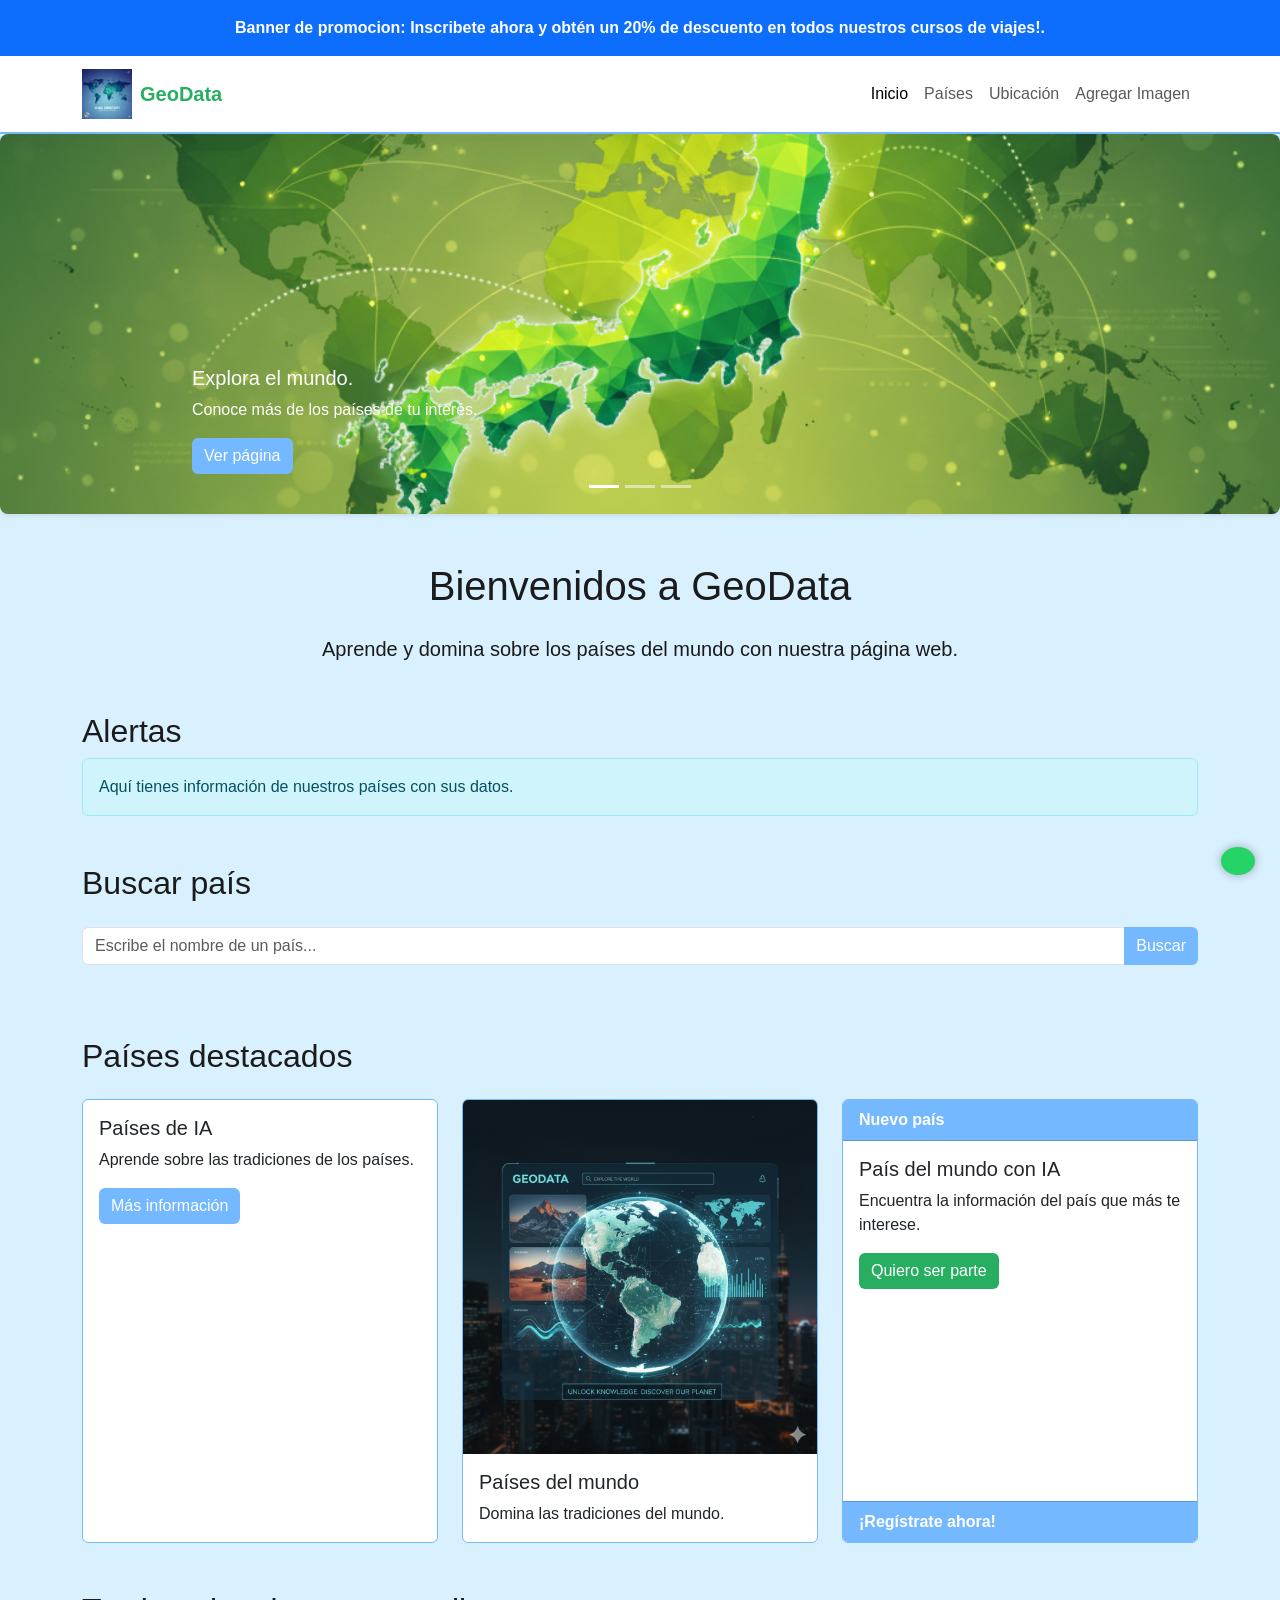
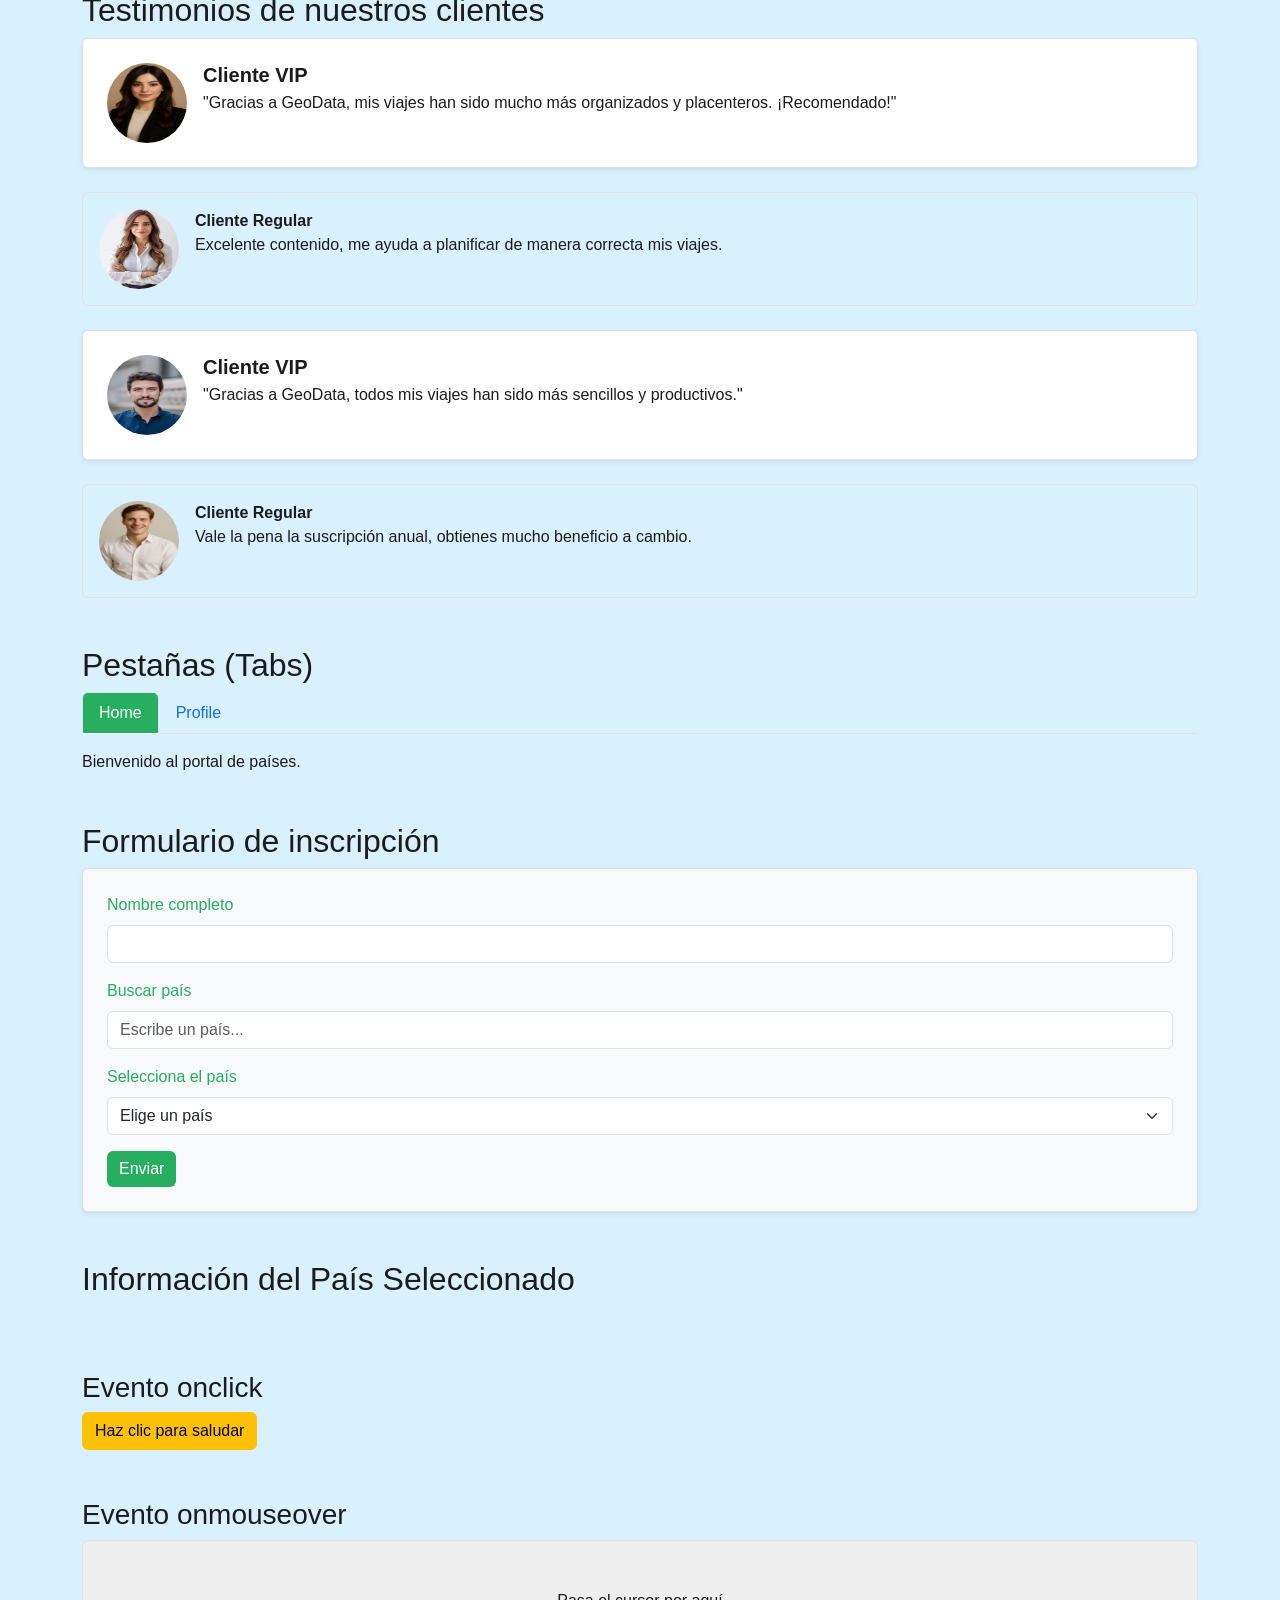
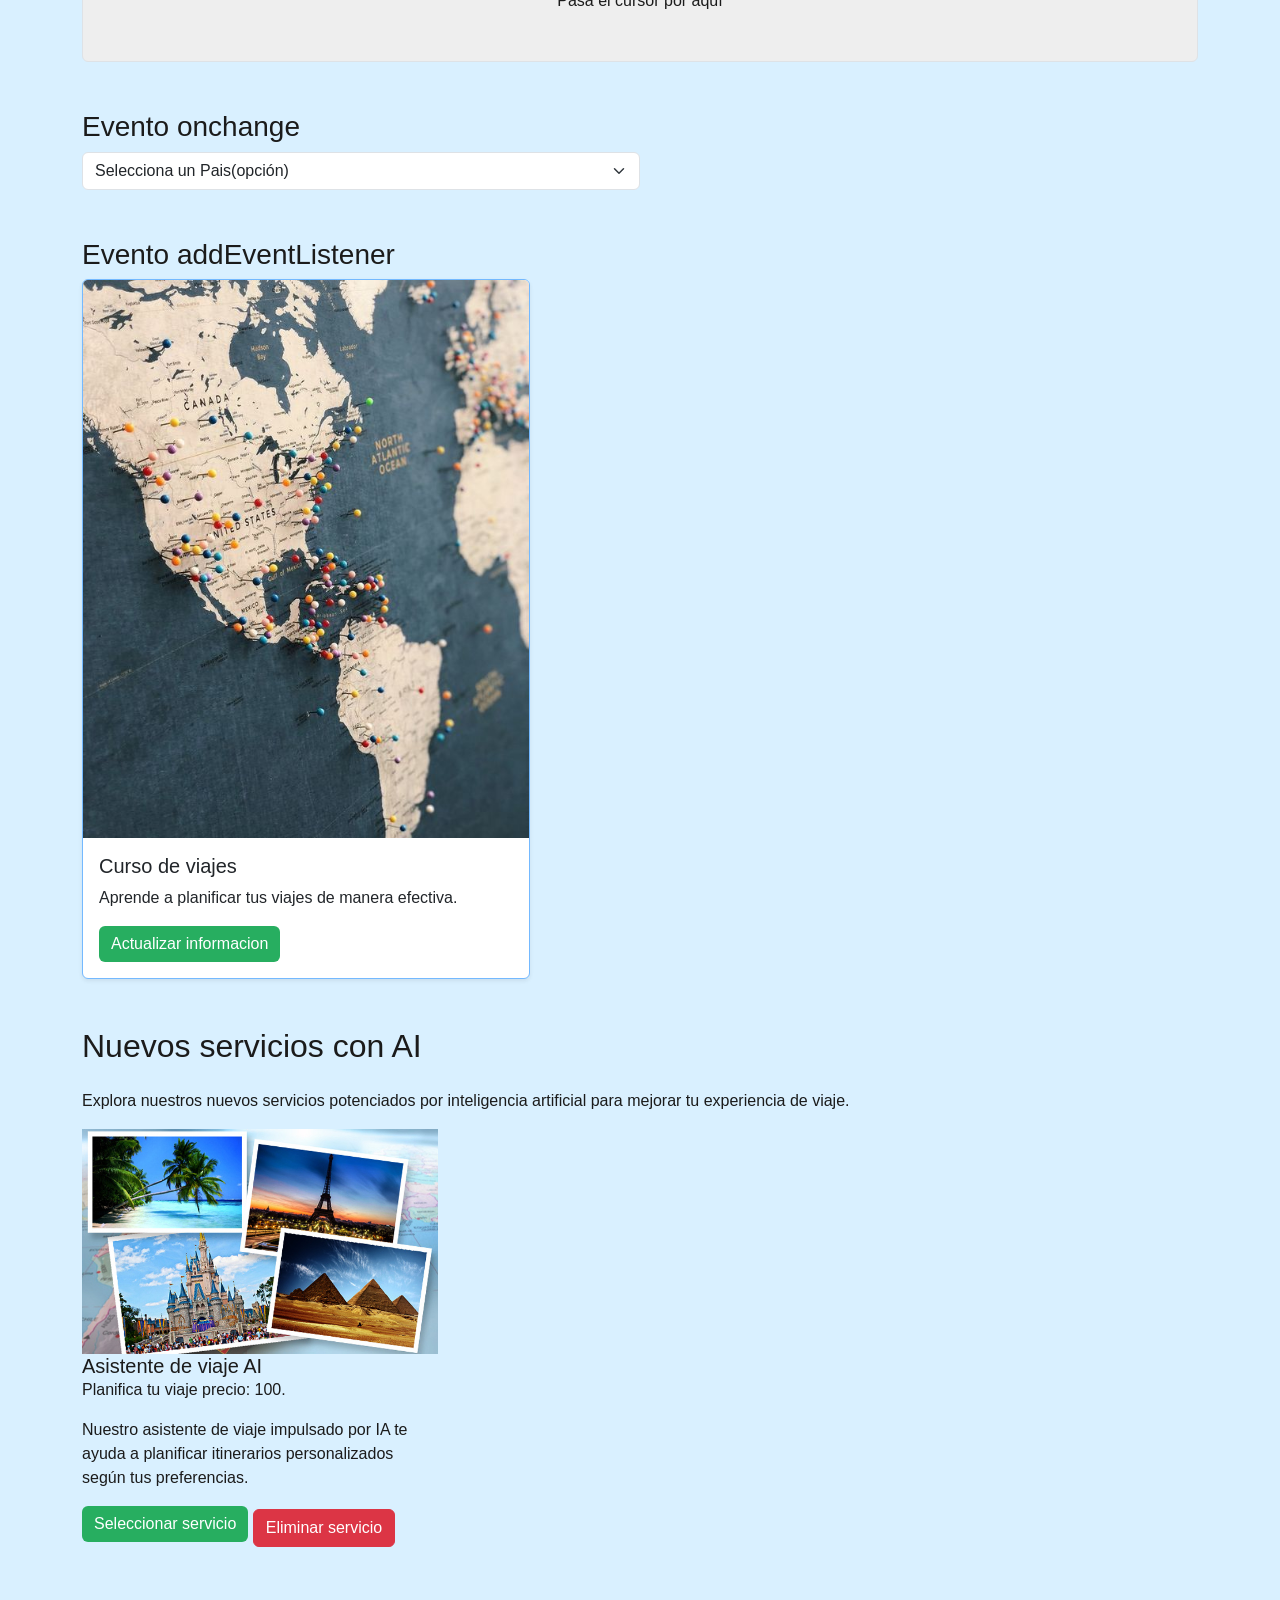
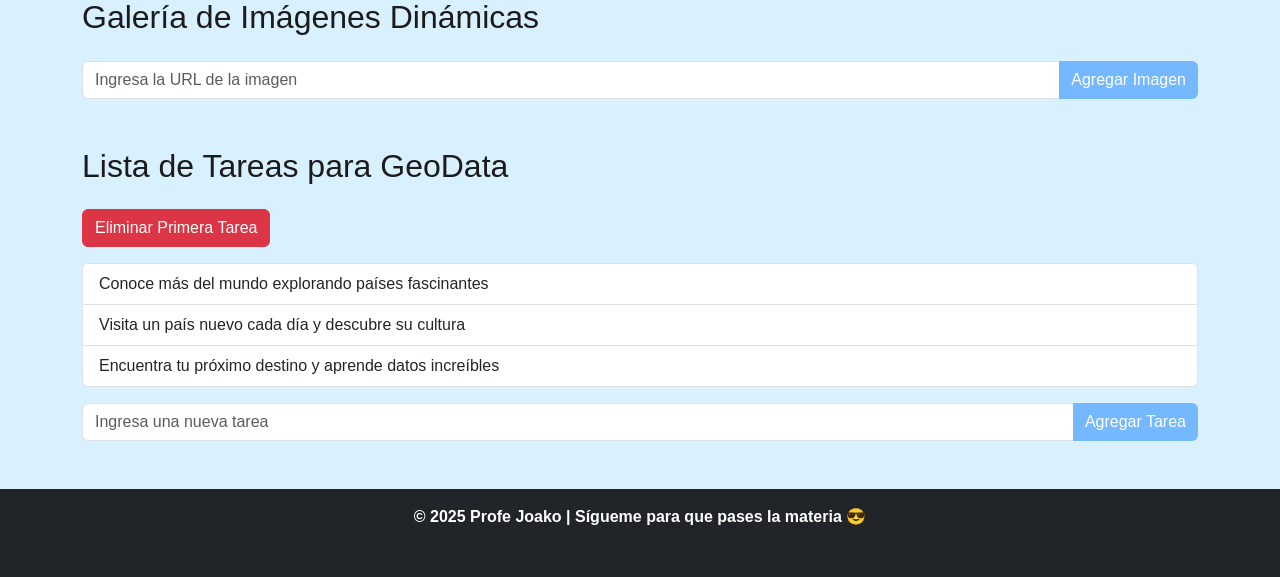
<file: Pagina web 3/index.html>
<!DOCTYPE html>
<html lang="es">
<head>
  <meta charset="UTF-8">
  <meta name="viewport" content="width=device-width, initial-scale=1.0">
  <title>GeoData EBC</title>

  <meta name="description" content="Explora nuestra página web para conocer acerca de los países que existen.">
  <meta name="keywords" content="mundo, países, exploraciones, ubicaciones, cultura, tradiciones">
  <meta name="author" content="Adamary">
  <meta name="copyright" content="Adamary 2025">
  <meta name="application-name" content="GEO">

  <!-- Bootstrap CSS -->
  <link href="https://cdn.jsdelivr.net/npm/bootstrap@5.3.8/dist/css/bootstrap.min.css" rel="stylesheet">

  <!-- Tu CSS -->
  <link rel="stylesheet" href="styles.css">
</head>
<body>
<!-----BANER PROMOCIONAL-->
<div id="banner" class="p-3 text white text-center bg-primary">
  Banner de promocion: Inscribete ahora y obtén un 20% de descuento en todos nuestros cursos de viajes!.
</div>
<!-- ================= NAVBAR ================== -->
<nav class="navbar navbar-expand-lg bg-body-tertiary sticky-top">
  <div class="container">
    <a class="navbar-brand d-flex align-items-center" href="#">
      <img src="img/Mapa.png" height="50" class="me-2" alt="Logo GeoData">
      <span class="fw-semibold">GeoData</span>
    </a>

    <!-- Botón hamburguesa -->
    <button class="navbar-toggler" type="button" data-bs-toggle="collapse"
      data-bs-target="#mainNavbar" aria-controls="mainNavbar" aria-expanded="false"
      aria-label="Alternar navegación">
      <span class="navbar-toggler-icon"></span>
    </button>

    <!-- Enlaces -->
    <div class="collapse navbar-collapse" id="mainNavbar">
      <ul class="navbar-nav ms-auto mb-2 mb-lg-0">
        <li class="nav-item"><a class="nav-link active" href="#">Inicio</a></li>
        <li class="nav-item"><a class="nav-link" href="#Paises">Países</a></li>
        <li class="nav-item"><a class="nav-link" href="#Ubicacion">Ubicación</a></li>
         <li class="nav-item"><a class="nav-link" href="#agregar-imagen">
        Agregar Imagen</a></li>
      </ul>
    </div>
  </div>
</nav>

<!-- ================= CARRUSEL ================== -->
<div id="mainCarousel" class="carousel slide mb-4" data-bs-ride="carousel">

  <!-- Indicadores -->
  <div class="carousel-indicators">
    <button type="button" data-bs-target="#mainCarousel" data-bs-slide-to="0" class="active"></button>
    <button type="button" data-bs-target="#mainCarousel" data-bs-slide-to="1"></button>
    <button type="button" data-bs-target="#mainCarousel" data-bs-slide-to="2"></button>
  </div>

  <div class="carousel-inner rounded-3 shadow-sm">

    <!-- Slide 1 -->
    <div class="carousel-item active">
      <img src="img/Pais-- japón.png" class="d-block w-100" alt="Viajes por el mundo"
        style="height: 380px; object-fit:cover;">
      <div class="carousel-caption d-none d-md-block text-start">
        <h5>Explora el mundo.</h5>
        <p>Conoce más de los países de tu interés.</p>
        <a href="#" class="btn btn-primary">Ver página</a>
      </div>
    </div>

    <!-- Slide 2 -->
    <div class="carousel-item">
      <img src="img/Pais-India.png" class="d-block w-100" alt="Países del mundo"
        style="height: 380px; object-fit:cover;">
      <div class="carousel-caption d-none d-md-block">
        <h5>Página de internet</h5>
        <p>Aprende cultura.</p>
        <a href="#" class="btn btn-light btn-sm">Ver Web</a>
      </div>
    </div>

    <!-- Slide 3 -->
    <div class="carousel-item">
      <img src="img/paris.jpg" class="d-block w-100" alt="Mapa mundial"
        style="height: 380px; object-fit:cover;">
      <div class="carousel-caption d-none d-md-block text-end">
        <h5>No viajes, explora</h5>
        <p>Empieza a planificar tu próximo viaje hoy mismo.</p>
        <button class="btn btn-danger btn-sm" data-bs-toggle="modal"
        data-bs-target="#modalIA">Más información</button>
      </div>
    </div>

  </div>
</div>

<!-- ================= SECCIÓN PRINCIPAL ================== -->
<section class="container my-5">
  <h1 class="text-center mb-4">Bienvenidos a GeoData</h1>
  <p class="text-center lead">Aprende y domina sobre los países del mundo con nuestra página web.</p>
</section>


<!-- ================= ALERTAS ================== -->
<section class="container my-5">
  <h2>Alertas</h2>
  <div class="alert alert-info">Aquí tienes información de nuestros países con sus datos.</div>
</section>
<!-- ================= BUSCADOR TIPO TARJETA EN VIVO ================= -->
<section class="container my-5">
  <h2 class="mb-4">Buscar país</h2>

  <div class="input-group mb-3">
    <input 
      type="text" 
      id="buscadorPais" 
      class="form-control" 
      placeholder="Escribe el nombre de un país...">

    <button class="btn btn-primary" id="btnBuscarPais">
      Buscar
    </button>
  </div>

  <!-- AQUÍ SE MOSTRARÁ LA INFORMACIÓN -->
  <div id="resultadoPais" class="row mt-4"></div>
</section>

<!-- ================= TARJETAS ================== -->
<section class="container my-5" id="Paises">
  <h2 class="mb-4">Países destacados</h2>

  <div class="row g-4">

    <!-- Tarjeta 1 -->
    <div class="col-md-4">
      <div class="card h-100">
        <div class="card-body">
          <h5 class="card-title">Países de IA</h5>
          <p class="card-text">Aprende sobre las tradiciones de los países.</p>
          <a href="#" class="btn btn-primary">Más información</a>
        </div>
      </div>
    </div>

    <!-- Tarjeta 2 -->
    <div class="col-md-4">
      <div class="card h-100">
        <img src="img/Mundo.png" class="card-img-top" alt="Países del mundo">
        <div class="card-body">
          <h5 class="card-title">Países del mundo</h5>
          <p class="card-text">Domina las tradiciones del mundo.</p>
        </div>
      </div>
    </div>

    <!-- Tarjeta 3 -->
    <div class="col-md-4">
      <div class="card h-100">
        <div class="card-header">Nuevo país</div>
        <div class="card-body">
          <h5 class="card-title">País del mundo con IA</h5>
          <p class="card-text">Encuentra la información del país que más te interese.</p>
          <a href="#" class="btn btn-success">Quiero ser parte</a>
        </div>
        <div class="card-footer">¡Regístrate ahora!</div>
      </div>
    </div>

  </div>
</section>
<!-- TESTIMONIOS -->
<section class="container my-5">
  <h2>Testimonios de nuestros clientes</h2>

  <!-- Testimonio VIP -->
  <div class="testimonio-vip d-flex align-items-start mb-4 p-4 border rounded shadow-sm">
    <img src="img/viaje.jpg" alt="Cliente VIP" class="rounded-circle me-3" width="80" height="80">

    <div>
      <h5 class="mb-1 fw-bold">Cliente VIP</h5>
      <p class="mb-0">"Gracias a GeoData, mis viajes han sido mucho más organizados y placenteros. ¡Recomendado!"</p>
    </div>
  </div>
<!-- Testimonio regular -->
<div class="d-flex align-items-start mb-4 p-3 border rounded">
  <img src="img/1.jpg" alt="Cliente regular" class="rounded-circle me-3" width="80" height="80">
  
  <div>
    <strong>Cliente Regular</strong>
    <p class="mb-0">Excelente contenido, me ayuda a planificar de manera correcta mis viajes.</p>
  </div>
</div>


  <!-- Testimonio VIP -->
  <div class="testimonio-vip d-flex align-items-start mb-4 p-4 border rounded shadow-sm">
    <img src="img/2.jpg" alt="Cliente VIP" class="rounded-circle me-3" width="80" height="80">

    <div>
      <h5 class="mb-1 fw-bold">Cliente VIP</h5>
      <p class="mb-0">"Gracias a GeoData, todos mis viajes han sido más sencillos y productivos."</p>
    </div>
  </div>

 <!-- Testimonio regular -->
<div class="d-flex align-items-start mb-4 p-3 border rounded">
  <img src="img/3.jpg" alt="Cliente regular" class="rounded-circle me-3" width="80" height="80">
  
  <div>
    <strong>Cliente Regular</strong>
    <p class="mb-0">Vale la pena la suscripción anual, obtienes mucho beneficio a cambio.</p>
  </div>
</div>


</section>
<!-- ================= TABS ================== -->
<section class="container my-5">
  <h2>Pestañas (Tabs)</h2>

  <ul class="nav nav-tabs">
    <li class="nav-item"><button class="nav-link active" data-bs-toggle="tab" data-bs-target="#homeTab">Home</button></li>
    <li class="nav-item"><button class="nav-link" data-bs-toggle="tab" data-bs-target="#profileTab">Profile</button></li>
  </ul>

  <div class="tab-content mt-3">
    <div id="homeTab" class="tab-pane fade show active">
      <p>Bienvenido al portal de países.</p>
    </div>

    <div id="profileTab" class="tab-pane fade">
      <p>Aquí podrás ver tus países registrados.</p>
    </div>
  </div>
</section>

<!-- ================= FORMULARIO + API ================== -->
<section class="container my-5" id="Contacto">
  <h2>Formulario de inscripción</h2>

  <form class="p-4 border rounded bg-light shadow-sm">

    <div class="mb-3">
      <label class="form-label">Nombre completo</label>
      <input type="text" class="form-control">
    </div>

    <!-- ✅ BUSCADOR -->
    <div class="mb-3">
      <label class="form-label">Buscar país</label>
      <input type="text" id="buscadorPais" class="form-control" placeholder="Escribe un país...">
    </div>

    <!-- ✅ SELECT -->
    <div class="mb-3">
      <label class="form-label">Selecciona el país</label>
      <select class="form-select" id="Pais-select">
        <option selected>Elige un país</option>
      </select>
    </div>

    <button type="submit" class="btn btn-success">Enviar</button>

  </form>
</section>

<!-- ✅ RESULTADO -->
<section class="container my-5">
  <h2 class="mb-4">Información del País Seleccionado</h2>
  <div id="infoPais" class="row"></div>
</section>


  <!--- onclick -->
  <section class="container my-5">
    <h3>Evento onclick</h3>
    <button class="btn btn-warning" onclick="saludar()">
      Haz clic para saludar</button>
    <p id="btnCambiarcard" class="mt-3 fw-bold"></p>
  </section>
  <!--onmouseover-->
  <section class="container my-5">
  <h3>Evento onmouseover</h3>
  <div id="cuadroColor"
       onmouseover="cambiarColor()"
       onmouseout="restaurarColor()"
       class="p-5 text-center border rounded"
       style="background:#eee;">
       Pasa el cursor por aquí
  </div>
</section>
<!--- onchange-->
<section class="container my-5">
    <h3>Evento onchange</h3>

    <select id="selectEjemplo" class="form-select w-50"
        onchange="mostrarSeleccionEjemplo()">
        <option value="">Selecciona un Pais(opción)</option>
        <option value="Paris">Pais</option>
        <option value="China">Cultura</option>
        <option value="Alemania">Idioma</option>
    </select>
    <p id="texoOnchange" class="mt-3 fw-bold"></p>
</section>
  <!-- aadEventListener-->
<section class="container my-5">
  <h3> Evento addEventListener</h3>
  <div class="card shadow-sm" style="width: 28rem">
    <img id="cardImagen" class="card-img-top"
    src="img/wordd.jpg" alt="Curso de viaje">
    <div class="card-body">
      <h5 class="card-title">Curso de viajes</h5>
      <p class="card-text">Aprende a planificar tus viajes de manera efectiva.</p>
      <button id="btnCambiacard" class="btn btn-success">Actualizar informacion</button>
    </div>
  </div>
</section>
         <!----============== Nuevos servicios con AI==============-->
<section id="Word" class="container my-5">
   <h2 class="mb-4">Nuevos servicios con AI</h2>
   <p class="text cenyer" >Explora nuestros nuevos servicios potenciados por inteligencia 
    artificial para mejorar tu experiencia de viaje.</p>
    <div class="row g-4">
    <!-- Servicio 1 -->   
     <div class="col-md-4">
      <div class=" card-2" id="card1">
        <img src="img/Turismo.jpg" class="card-img-top" alt="Asistente de viaje AI">
        <div class="card-body">
          <h5 class="card-title">Asistente de viaje AI</h5>
          <p class="card-text">Planifica tu viaje precio: 100.</p>
          <p class="detalle" id="detalle1"
          >Nuestro asistente de viaje impulsado por IA te ayuda a planificar itinerarios 
          personalizados según tus preferencias.</p>
          <button class="btn btn-success mb-2 btnSelect1">
            Seleccionar servicio</button>
            <button class="btn btn-danger btnRemove1">
              Eliminar servicio</button>
        </div>  
      </div>
     </div>
 
    </div>
</section>

<!-- ============================================================
     BOTÓN WHATSAPP FLOTANTE
=============================================================== -->
<a
  href="https://wa.me/527221234567"
  class="whatsapp-float"
  target="_blank"
  rel="noopener"
  aria-label="Chatea por WhatsApp">
  <i class="fab fa-whatsapp"></i>
</a>

<!--============= IMAGENES DINÁMICAS ======================-->
<section id="agregar-imagen" class="container my-5">
  <h2 class="mb-4">Galería de Imágenes Dinámicas</h2>

  <div class="input-group mb-3">
    <input
      type="text"
      id="inputImagen"
      class="form-control"
      placeholder="Ingresa la URL de la imagen">
    
    <button id="btnAgregarImagen" class="btn btn-primary">
      Agregar Imagen
    </button>
  </div>

  <!-- Contenedor para las imágenes agregadas -->
  <div id="galeria" class="row g-3"></div>
</section>

<!-- ===================================================== -->
<!-- ACTIVIDAD: LISTA DE TAREAS PARA GEO DATA -->
<!-- ===================================================== -->

<section id="lista-warrior" class="container my-5">
  <h2 class="mb-4">Lista de Tareas para GeoData</h2>

  <!-- Botón para eliminar primer elemento -->
  <button id="btnEliminarPrimero" class="btn btn-danger mb-3">
    Eliminar Primera Tarea
  </button>

  <!-- Lista original -->
<ul id="listaTareas" class="list-group mb-3">
  <li class="tarea1 list-group-item">Conoce más del mundo explorando países fascinantes</li>
  <li class="tarea2 list-group-item">Visita un país nuevo cada día y descubre su cultura</li>
  <li class="tarea3 list-group-item">Encuentra tu próximo destino y aprende datos increíbles</li>
</ul>

  <!-- Agregar nueva tarea -->
  <div class="input-group mb-3">
    <input id="inputNuevaTarea" type="text" class="form-control"
      placeholder="Ingresa una nueva tarea">
    <button id="btnAgregarTarea" class="btn btn-primary">
      Agregar Tarea
    </button>
  </div>
</section>



<!-- ========================= FOOTER ========================= -->
<footer class="bg-dark text-center text-white py-3 mt-5">
  © 2025 Profe Joako | Sígueme para que pases la materia 😎
  <div class="mt-2">
    <a href="https://www.facebook.com/tuusuario" target="_blank" rel="noopener"
       class="text-white me-3"><i class="fab fa-facebook fa-lg"></i></a>

    <a href="https://www.instagram.com/tuusuario" target="_blank" rel="noopener"
       class="text-white me-3"><i class="fab fa-instagram fa-lg"></i></a>

    <a href="https://www.tiktok.com/@tuusuario" target="_blank" rel="noopener"
       class="text-white me-3"><i class="fab fa-tiktok fa-lg"></i></a>

    <a href="https://www.youtube.com/c/tuusuario" target="_blank" rel="noopener"
       class="text-white me-3"><i class="fab fa-youtube fa-lg"></i></a>

    <a href="https://x.com/tuusuario" target="_blank" rel="noopener"
       class="text-white"><i class="fab fa-x-twitter fa-lg"></i></a>
  </div>
</footer>

<!-- JS -->
<script src="https://cdn.jsdelivr.net/npm/bootstrap@5.3.8/dist/js/bootstrap.bundle.min.js"></script>
<script src="app.js"></script>

</body>
</html>

<!-- Bootstrap JS -->
<script src="https://cdn.jsdelivr.net/npm/bootstrap@5.3.8/dist/js/bootstrap.bundle.min.js"></script>

</body>
</html>
</file>
<file: Pagina web 3/styles.css>
/* ======== PALETA DE COLORES ======== */
:root {
  --azul-claro: #d9f0ff;     /* Fondo */
  --azul-medio: #74b9ff;     /* Detalles */
  --verde: #27ae60;          /* Botones y acentos */
  --texto-oscuro: #1b1b1b;
}

/* ======== ESTILOS GENERALES ======== */
body {
  background-color: var(--azul-claro);
  color: var(--texto-oscuro);
  font-family: Arial, Helvetica, sans-serif;
}

/* ======== BANNER PROMOCIONAL ======== */
#banner {
  background-color: var(--azul-medio);
  color: white;
  font-weight: bold;
}

/* ======== NAVBAR ======== */
.navbar {
  background-color: white !important;
  border-bottom: 2px solid var(--azul-medio);
}

.navbar-brand span {
  color: var(--verde);
  font-weight: bold;
}

.nav-link:hover {
  color: var(--verde);
}

/* ======== BOTONES ======== */
.btn-primary {
  background-color: var(--azul-medio);
  border: none;
}

.btn-primary:hover {
  background-color: var(--verde);
}

.btn-success {
  background-color: var(--verde);
  border: none;
}

.btn-success:hover {
  background-color: #1e8c4e;
}

/* ======== TARJETAS ======== */
.card {
  border: 1px solid var(--azul-medio);
}

.card-header,
.card-footer {
  background-color: var(--azul-medio);
  color: white;
  font-weight: bold;
}

/* ======== TESTIMONIOS ======== */
.testimonio-vip {
  background-color: white;
  border-left: 6px solid var(--verde);
}

/* ======== TABS ======== */
.nav-tabs .nav-link.active {
  background-color: var(--verde);
  color: white !important;
}

.nav-tabs .nav-link:hover {
  color: var(--azul-medio);
}

/* ======== FORMULARIO ======== */
form {
  border: 2px solid var(--azul-medio);
}

form label {
  color: var(--verde);
}

/* ======== OFFCANVAS ======== */
.offcanvas-header {
  background-color: var(--azul-medio);
  color: white;
}

/* ======== FOOTER ======== */
footer {
  background-color: var(--azul-medio);
  color: white;
  font-weight: bold;
}

/* ======== BOTÓN WHATSAPP ======== */
.whatsapp-float {
  position: fixed;
  bottom: 25px;
  right: 25px;
  background-color: #25D366;
  color: white;
  font-size: 26px;
  padding: 14px 17px;
  border-radius: 50%;
  box-shadow: 0 0 10px rgba(0,0,0,0.3);
}
</file>
